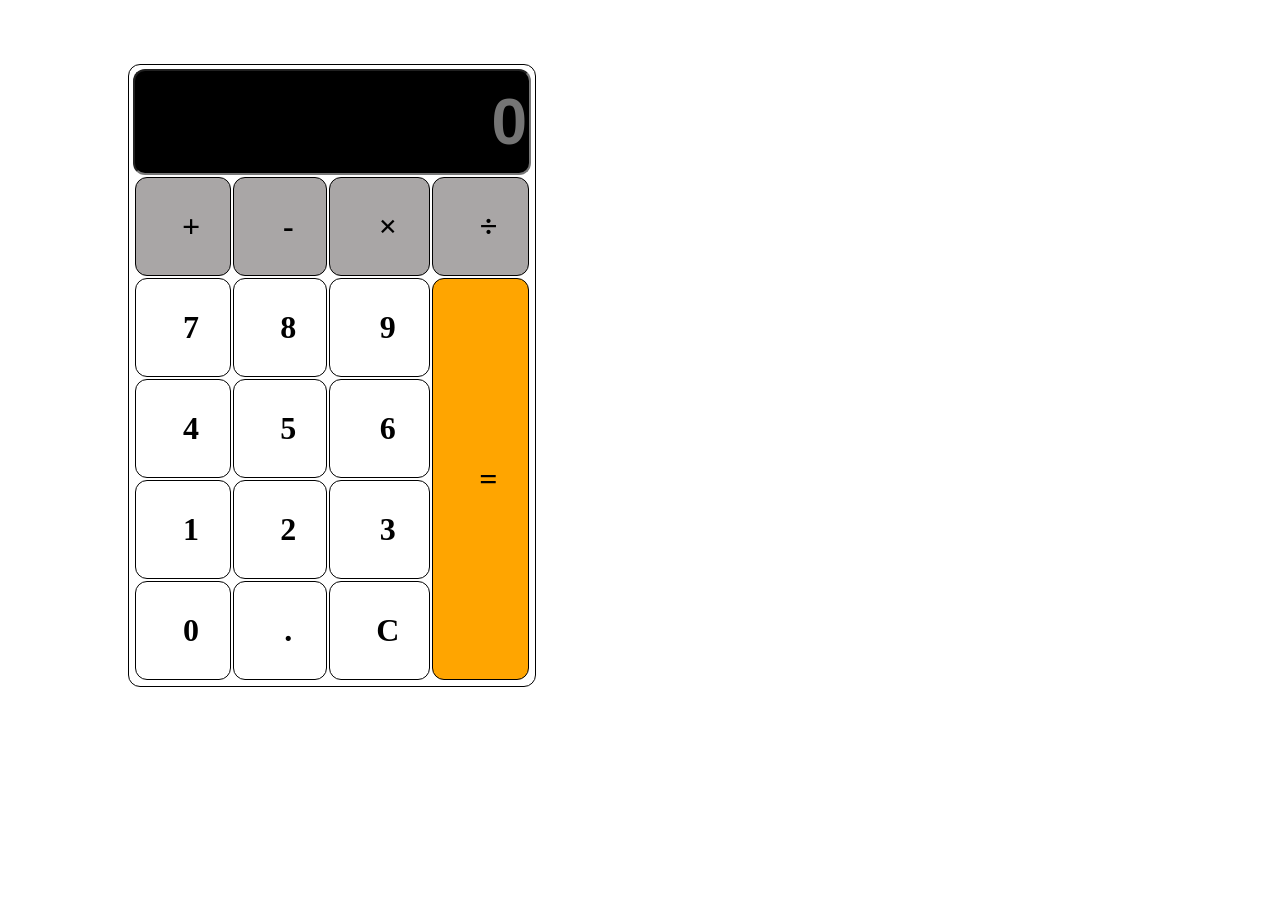
<file: calculator/index.html>
<!DOCTYPE html>
<html lang="en">
<head>
    <meta charset="UTF-8">
    <meta http-equiv="X-UA-Compatible" content="IE=edge">
    <meta name="viewport" content="width=device-width, initial-scale=1.0">
    <title>Simple Calculator</title>
    <link rel="stylesheet" href="css/cstyle.css">

</head>
<body>
    
    <div class="calculator">
    <table>
        <input type="text" name="entry" id="entry" value="" placeholder="0" readonly></input>
        <tr>
            <th class="cal_buttons op" onclick="perform('+')"><button></button>+</th>
            <th class="cal_buttons op" onclick="perform('-')"><button></button>-</th>
            <th class="cal_buttons op" onclick="perform('*')"><button></button>&times;</th>
            <th class="cal_buttons op" onclick="perform('/')"><button></button>&divide;</th>
        </tr>
        <tr>
            <th class="cal_buttons" onclick="perform('7')"><button></button>7</th>
            <th class="cal_buttons" onclick="perform('8')"><button></button>8</th>
            <th class="cal_buttons" onclick="perform('9')"><button></button>9</th>
            <th rowspan="4" class="cal_buttons equals" onclick=evaluateFun()><button></button>=</th>
        </tr>
        <tr>
            <th class="cal_buttons" onclick="perform('4')"><button ></button>4</th>
            <th class="cal_buttons" onclick="perform('5')"><button ></button>5</th>
            <th class="cal_buttons" onclick="perform('6')"><button  ></button>6</th>
            
        </tr>
        <tr>
            <th class="cal_buttons" onclick="perform('1')"><button></button>1</th>
            <th class="cal_buttons" onclick="perform('2')"><button></button>2</th>
            <th class="cal_buttons" onclick="perform('3')"><button></button>3</th>
            
        </tr>
        <tr>
            <th class="cal_buttons" onclick="perform('0')"><button ></button>0</th>
            <th class="cal_buttons" onclick="perform('.')"><button ></button>.</th>
            <th class="cal_buttons" onclick=clearInputBox()><button ></button>C</th>
        </tr>
    </table>
</div>


    <script src="js/index.js"></script>
</body>
</html>
</file>
<file: calculator/css/cstyle.css>
body{
    margin: 5% 0% 0% 10%;
}

#entry{
    background-color: black;
    color: white;
    max-width: 390px;
    height: 100px;
    font-weight: 600;
    font-size:4rem;
    border-radius: 12px;
    text-align: right;
}

th{
    border: 1px solid black;
    border-collapse: collapse;
    padding: 30px;
    font-size: xx-large;
    font-weight: 600;
}
.cal_buttons{
    border-radius: 12px;

}
.cal_buttons:active{
    background-color: rgb(82, 80, 80);
}
.op{
    background-color: rgb(169, 166, 166);
}
.op:hover{
    background-color: gray;
}

.equals{
    background-color: orange;
}
.equals:hover{
    background-color: rgb(197, 129, 3);
}
button{
    visibility: hidden;
}
.calculator{
    border: 1px solid black;
    display: inline-block;
    padding: 4px;
    border-radius: 12px;
  
}
</file>
